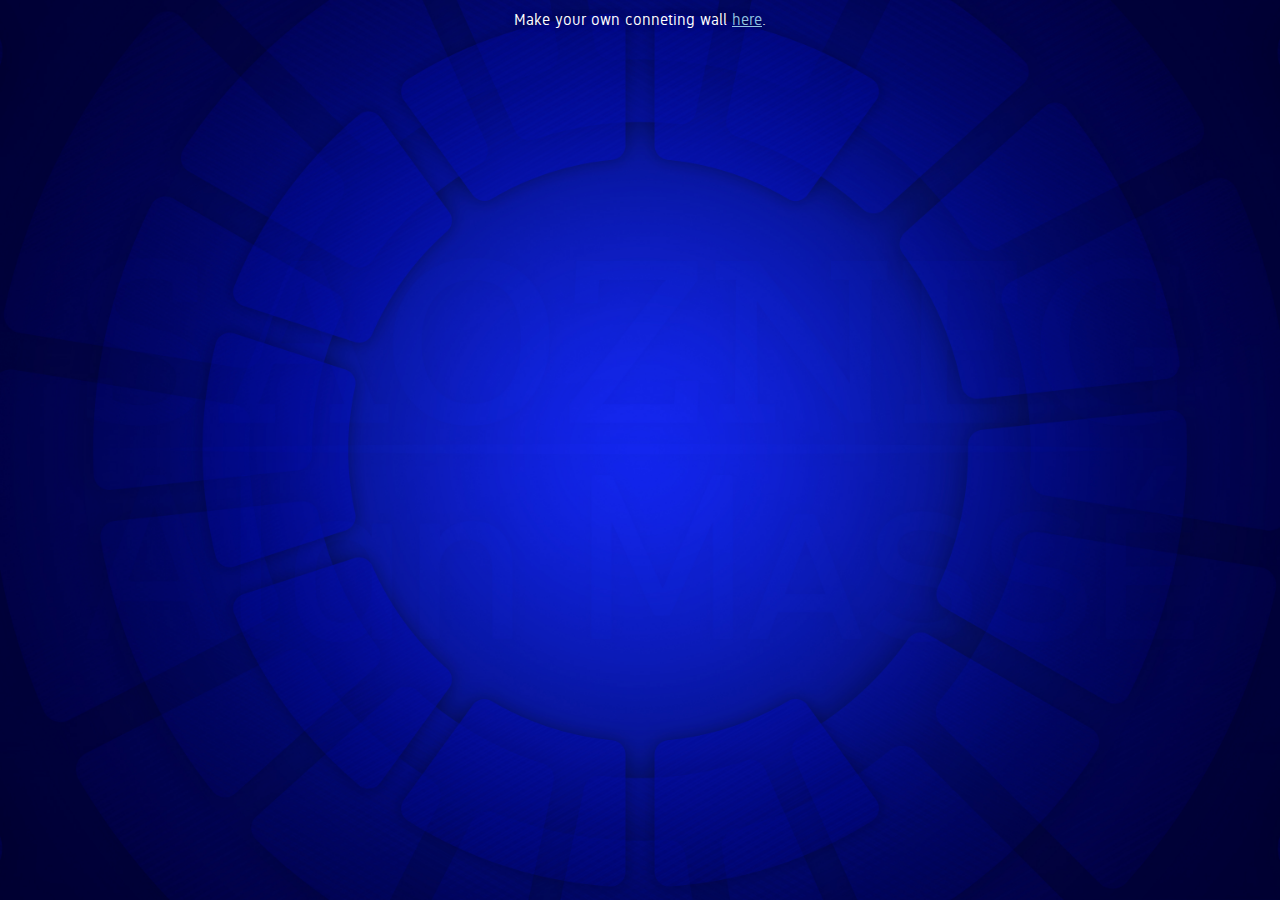
<file: index.html>
<!DOCTYPE html>
<html lang="en">
	<head>
		<meta charset="utf-8">
		<title>Only Connect</title>
		<link rel="stylesheet" href="only-connect.css">
		<style>
			p {
				margin: 10px;
			}
			a {
				color: #91C3E4;
			}
		</style>
	</head>
	<body>
		<p>Make your own conneting wall <a href="./edit.html">here</a>.</p>
	</body>
</html>
</file>
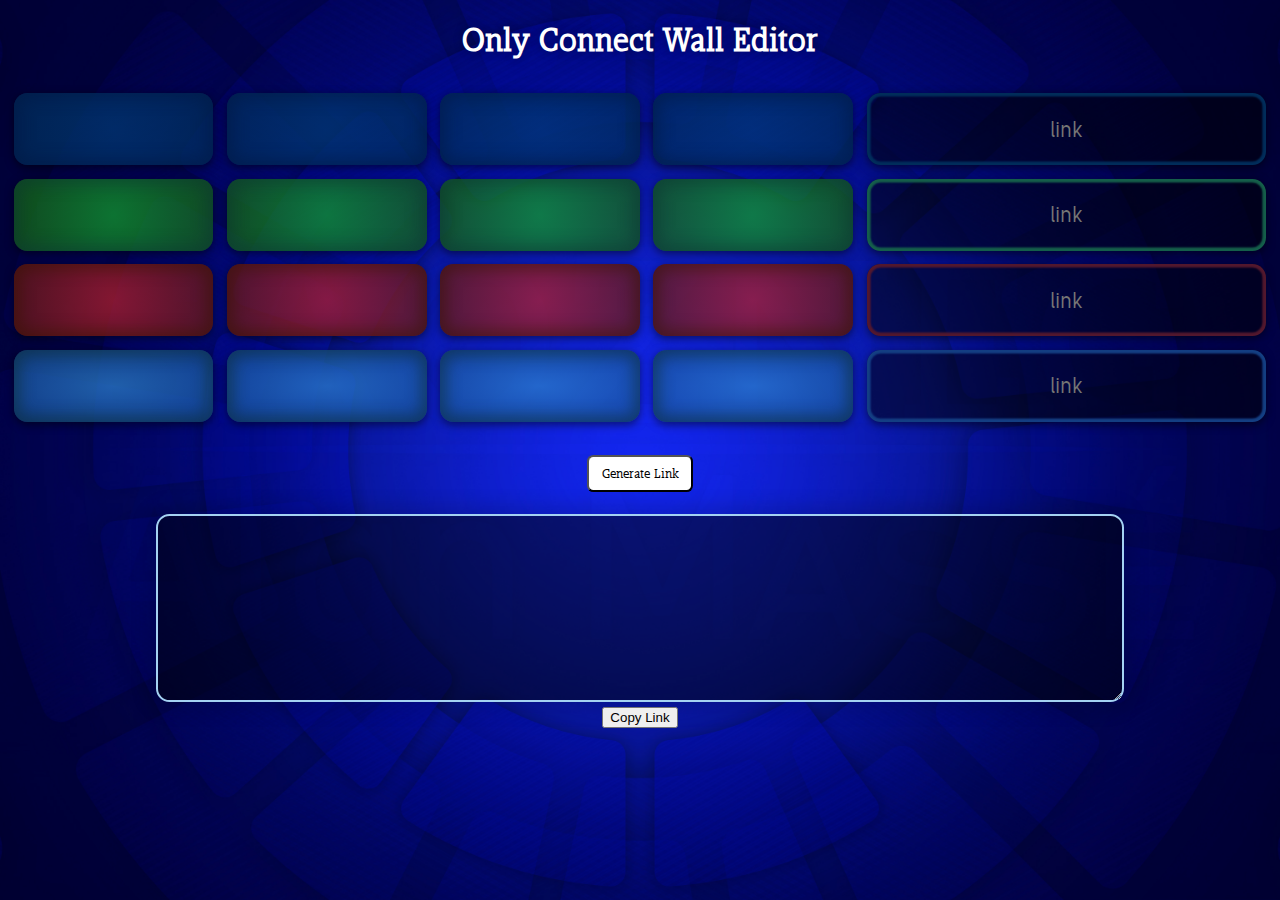
<file: edit.html>
<!DOCTYPE html>
<html lang="en">
	<head>
		<meta charset="utf-8">
		<title>Only Connect</title>
		<link rel="stylesheet" href="only-connect.css">
		<script src="only-connect.js"></script>

		<meta name="viewport" content="width=device-width, initial-scale=1, maximum-scale=1, user-scalable=0"/>
	</head>
	<body>
		<script>
			editor(getData())
		</script>
		<button onclick="copyToClipboard()">Copy Link</button>

		<script>
			function copyToClipboard(text) {
			var inputc = document.body.appendChild(document.createElement("input"));
			inputc.value = window.location.href;
			inputc.focus();
			inputc.select();
			document.execCommand('copy');
			inputc.parentNode.removeChild(inputc);
			alert("URL Copied.");
			}
		</script>
	</body>
</html>
</file>
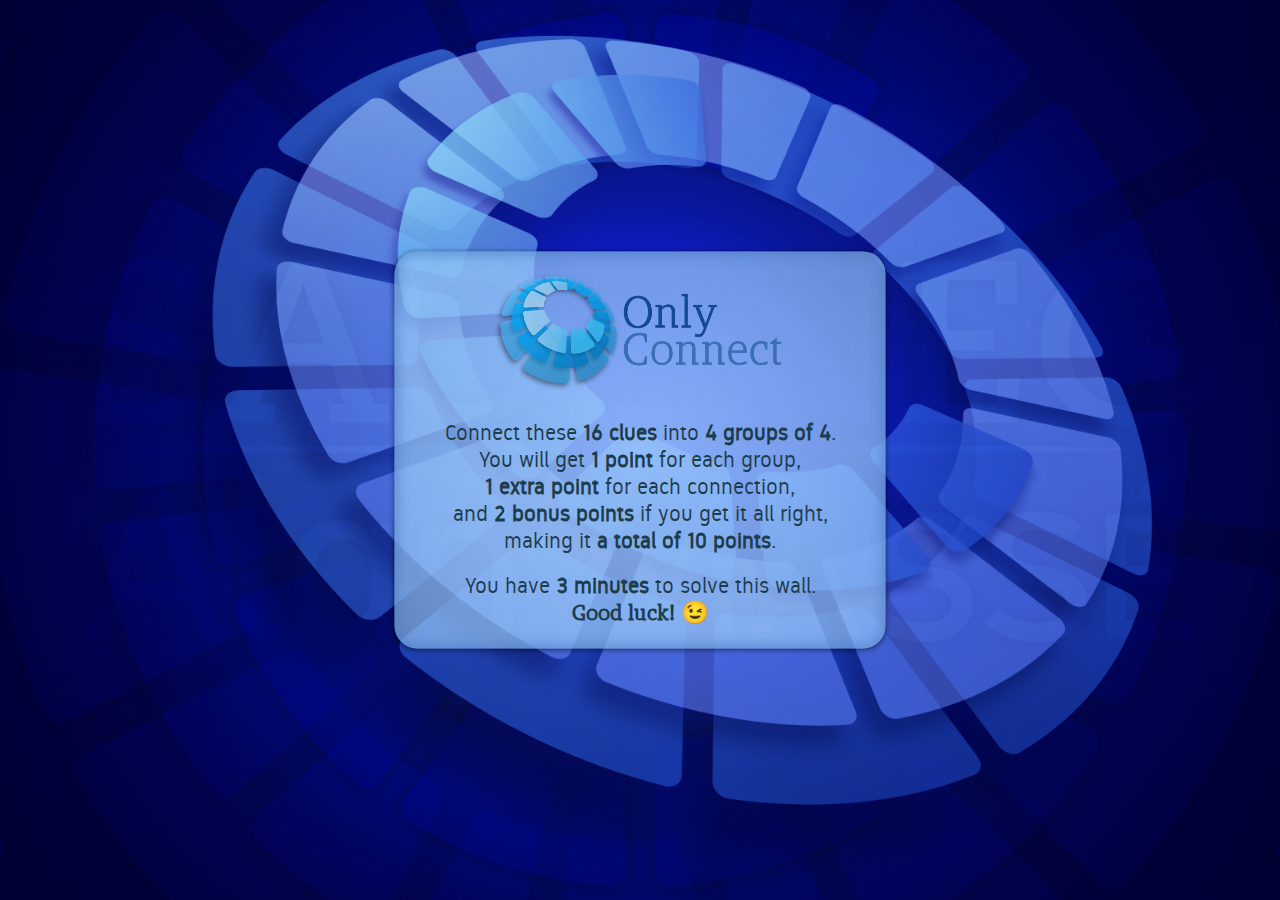
<file: play.html>
<!DOCTYPE html>
<html lang="en">
	<head>
		<meta charset="utf-8">
		<title>Only Connect</title>
		<link rel="stylesheet" href="only-connect.css">
		<script src="only-connect.js"></script>

		<meta name="viewport" content="width=device-width, initial-scale=1, maximum-scale=1, user-scalable=0"/>
	</head>
	<body>
		<script>
			wall(getData());
		</script><div id="modal">
			<div class="modalcontent">
			<img src="/Graphics/OC%20Logo%20Game%20Light.png" alt="Logo Light" class="responsive">
				<p>Connect these <b>16 clues</b> into <b>4 groups of 4</b>.<br>
				You will get <b>1 point</b> for each group,<br>
				<b>1 extra point</b> for each connection,<br>
				and <b>2 bonus points</b> if you get it all right,<br>
				making it <b>a total of 10 points</b>.<smaller></p>
				<p></p>
				<p>You have <b>3 minutes</b> to solve this wall.<br>
				<b><i>Good luck!</b></i> 😉</p>
			</div>
		</div>
	</body>
</html>
</file>
<file: only-connect.css>
@charset "utf-8";

@font-face {
    font-family: 'DIN';
    src: url(Fonts/gidole-regular-webfont.woff2) format('woff2');
}

@font-face {
    font-family: 'DIN';
	font-style: Italic;
	src: url(Fonts/HoTom.woff2) format('woff2');
}

@font-face {
    font-family: 'HoTom';
	src: url(Fonts/HoTom.woff2) format('woff2');
}

html, body {
	margin: 0;
	padding: 0;
	background: url(/Graphics/OC%20Header%20BG.jpg) no-repeat center center fixed, #000000; 
	-webkit-background-size: cover;
	-moz-background-size: cover;
	-o-background-size: cover;
	background-size: cover;
	height: 100%;
	overflow: hidden;
	font-family: DIN;
	text-align: center;
	color: #FFFFFF;
	text-shadow: 0px 0px 10px rgba(0,0,0,0.33);
	color: #FFFFFF;
}

html, h1 {
	font-family: HoTom;
}

p {
	margin-top: 0;
	margin: 2vh;
}

#modal {
	position: fixed;
	top: 0;
	left: 0;
	background: url(Graphics/OC%20Game%20BG.jpg) no-repeat center center fixed, #000000;
	-webkit-background-size: cover;
	-moz-background-size: cover;
	-o-background-size: cover;
	background-size: cover;
	height: 100%;
	overflow: hidden;
	z-index: 99999;
	height: 100%;
	width: 100%;
}

.modalcontent {
	position: absolute;
	height: relative;
	top: 50%;
	left: 50%;
	font-size: 1.75vw;
	padding: 2.5vw;
	padding-top: 1.75vh;
	padding-bottom: 0.5vh;
	transform: translate(-50%, -50%);
	color: #1D3C4C;
	background: radial-gradient(rgba(175,220,250,.75) 0%, rgba(150, 200, 250, 0.65) 100%);
	border-radius: 2.5vh;
	text-shadow: 0px 0px 0px rgba(0,0,0,0);
	box-shadow: inset 0px 0px 10px 5px rgba(75, 125, 200, 0.5), 0px 1.5px 5px 0px rgba(0, 0, 0, 0.5);
}

.responsive {
	width: auto;
	height: 10vw;
	margin-bottom: 0;
}

.playarea {
	max-width: calc(100vh * 1.7778);
	position: relative;
	left: 50%;
	transform: translateX(-50%)
}

.wall {
	display: grid;
	grid-template-columns: repeat(4, 1fr);
	grid-template-rows: repeat(4, 1fr);
	gap: 1.5vh 1.5vh;
	padding: 1.5vh;
}
.wall.player {
	box-sizing: border-box;
	width: 100%;
	transition: width 1s ease;
}
.wall.editor {
	grid-template-columns: repeat(4, 1fr) 2fr;
}
.wall.links {
	grid-template-columns: 1fr;
}
@media screen and (orientation:landscape) {
	.wall.player.won {
		width: 66%;
	}
	.wall.links {
		box-sizing: border-box;
		width: 33%;
		position: absolute;
		right: 0;
		top: 0;
	}
}

.wall > div {
	position: relative;
}
.wall.player .brick,
.wall.links .link {
	height: 100%;
	display: flex;
	flex-flow: column;
	justify-content: center;
	align-items: center;
	text-align: center;
}
.wall.player .brick {
	position: relative;
	top: 0;
	left: 0;
	transition: top 1s ease, left 1s ease;
}

.brick {
	border-radius: 1.5vh;
	color: #1D3C4C;
	background: radial-gradient(circle, rgba(164, 210, 242, 0.75) 0%, rgba(105, 172, 223, 0.75) 100%);
	box-shadow: inset 0vh 0vh 2vh 1vh rgba(75, 125, 200, .75), 0vh 1.5px 5px 0px rgba(0, 0, 0, 0.5);
}

.brick.group0 {
	color: #FFFFFF;
	background: radial-gradient(circle, rgba(1, 56, 113, 0.75) 0%, rgba(0, 45, 91, 0.75) 100%);
	box-shadow: inset 0vh 0vh 1.5vh 0.75vh rgba(0, 25, 70, 0.5), 0vh 0.25vh 1vh 0vh rgba(0, 0, 0, 0.5);
}
.brick.group1 {
	color: #FFFFFF;
	background: radial-gradient(circle, rgba(17, 153, 40, 0.75) 0%, rgba(21, 95, 20, 0.75) 100%);
	box-shadow: inset 0vh 0vh 1.5vh 0.75vh rgba(12, 59, 51, 0.5), 0vh 0.25vh 1vh 0vh rgba(0, 0, 0, 0.5);
}
.brick.group2 {
	color: #FFFFFF;
	background: radial-gradient(circle, rgba(175, 29, 40, 0.75) 0%, rgba(100, 24, 20, 0.75) 100%);
	box-shadow: inset 0vh 0vh 1.5vh 0.75vh rgba(64, 20, 0, 0.5), 0vh 0.25vh 1vh 0vh rgba(0, 0, 0, 0.5);
}
.brick.group3 {
	color: #FFFFFF;
	background: radial-gradient(rgba(42, 125, 200, 0.75) 0%, rgba(20, 75, 150, 0.75) 100%);
	box-shadow: inset 0vh 0vh 1.5vh 0.75vh rgba(14, 49, 50, 0.5), 0vh 0.25vh 1vh 0vh rgba(0, 0, 0, 0.5);
}

.link.group0 {
	border-radius: 1.5vh;
	background: rgba(0, 0, 0, 0.5);
	box-shadow: inset 0vh 0vh 0.2vh 0.4vh rgba(0, 45, 91, 1), 0vh 0.25vh 1vh 0vh rgba(0, 0, 0, 0.5);
}
.link.group1 {
	border-radius: 1.5vh;
	background: rgba(0, 0, 0, 0.5);
	box-shadow: inset 0vh 0vh 0.2vh 0.4vh rgba(21, 95, 75, 1), 0vh 0.25vh 1vh 0vh rgba(0, 0, 0, 0.5);
}
.link.group2 {
	border-radius: 1.5vh;
	background: rgba(0, 0, 0, 0.5);
	box-shadow: inset 0vh 0vh 0.2vh 0.4vh rgba(83, 24, 46, 1), 0vh 0.25vh 1vh 0vh rgba(0, 0, 0, 0.5);
}
.link.group3 {
	border-radius: 1.5vh;
	background: rgba(0, 0, 0, 0.5);
	box-shadow: inset 0vh 0vh 0.2vh 0.4vh rgba(20, 63, 132, 1), 0vh 0.25vh 1vh 0vh rgba(0, 0, 0, 0.5);
}
.link .hidden {
	font-style: Italic;
}

.wall.editor input {
	font-family: DIN;
	font-size: 1.75vw;
	box-sizing: border-box;
	width: 100%;
	padding: 2.5vh;
	background: transparent;
	border: none;
	outline: none;
	text-align: center;
	color:#FFFFFF;
}
input[type=button] {
	font-family: HoTom;
	font-size: 1vw;
	margin: 20px;
	padding: 1vh 1vw;
	background: #FFFFFF;
	border-radius: .5vw;
	outline: none;
}
textarea {
	font-family: DIN;
	font-size: 1.5vw;
	margin: 0.1vw;
	width: 75vw;
	height: 20vh;
	outline: none;
	border: 2px solid rgba(164,210,242,1);
	border-radius: 1.5vh;
	background: rgba(0, 0, 0, 0.5);
	box-shadow: 0px 0px 2vh 1vh rgba(0, 0, 0, 0.125);
	color:#FFFFFF;
}-
</file>
